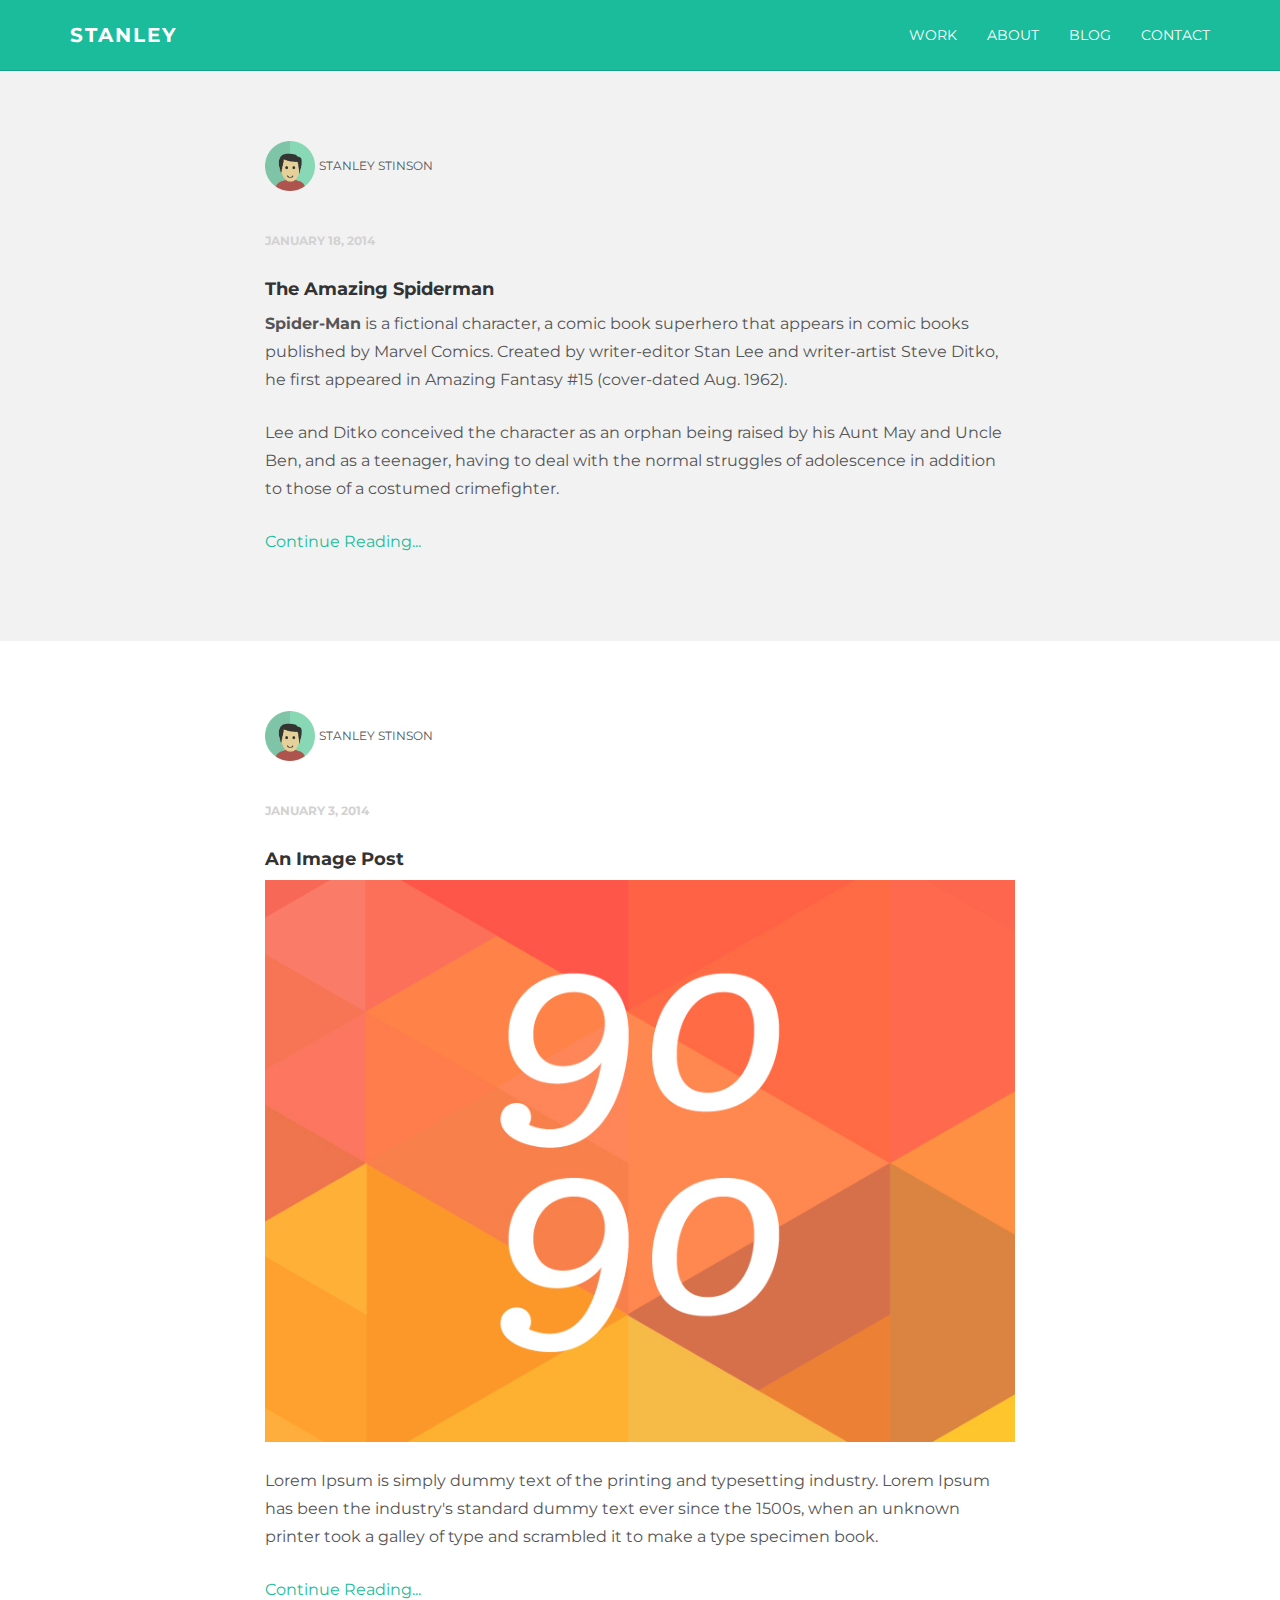
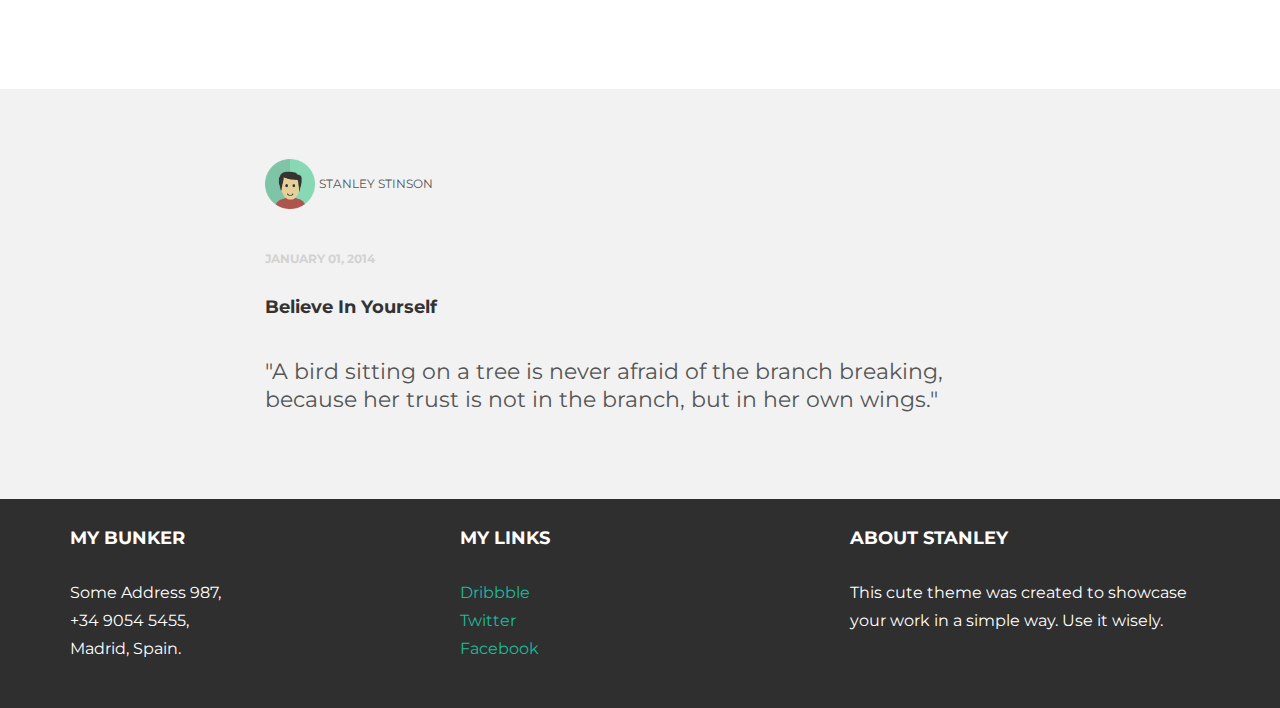
<file: blog.html>
<!DOCTYPE html>
<html lang="en">
  <head>
    <meta charset="utf-8">
    <meta http-equiv="X-UA-Compatible" content="IE=edge">
    <meta name="viewport" content="width=device-width, initial-scale=1.0">
    <meta name="description" content="">
    <meta name="author" content="">
    <link rel="shortcut icon" href="../../docs-assets/ico/favicon.png">

    <title>STANLEY - Free Bootstrap Theme </title>

    <!-- Bootstrap core CSS -->
    <link href="assets/css/bootstrap.css" rel="stylesheet">


    <!-- Custom styles for this template -->
    <link href="assets/css/main.css" rel="stylesheet">

    <script src="https://code.jquery.com/jquery-1.10.2.min.js"></script>

    <!-- HTML5 shim and Respond.js IE8 support of HTML5 elements and media queries -->
    <!--[if lt IE 9]>
      <script src="https://oss.maxcdn.com/libs/html5shiv/3.7.0/html5shiv.js"></script>
      <script src="https://oss.maxcdn.com/libs/respond.js/1.3.0/respond.min.js"></script>
    <![endif]-->
  </head>

  <body>

    <!-- Static navbar -->
    <div class="navbar navbar-inverse navbar-static-top">
      <div class="container">
        <div class="navbar-header">
          <button type="button" class="navbar-toggle" data-toggle="collapse" data-target=".navbar-collapse">
            <span class="icon-bar"></span>
            <span class="icon-bar"></span>
            <span class="icon-bar"></span>
          </button>
          <a class="navbar-brand" href="index.html">STANLEY</a>
        </div>
        <div class="navbar-collapse collapse">
          <ul class="nav navbar-nav navbar-right">
            <li><a href="work.html">Work</a></li>
            <li><a href="about.html">About</a></li>
            <li><a href="blog.html">Blog</a></li>
            <li><a href="contact.html">Contact</a></li>
          </ul>
        </div><!--/.nav-collapse -->
      </div>
    </div>

	<!-- +++++ Posts Lists +++++ -->
	<!-- +++++ First Post +++++ -->
	<div id="grey">
	    <div class="container">
			<div class="row">
				<div class="col-lg-8 col-lg-offset-2">
					<p><img src="assets/img/user.png" width="50px" height="50px"> <ba>Stanley Stinson</ba></p>
					<p><bd>January 18, 2014</bd></p>
					<h4>The Amazing Spiderman</h4>
					<p><b>Spider-Man</b> is a fictional character, a comic book superhero that appears in comic books published by Marvel Comics. Created by writer-editor Stan Lee and writer-artist Steve Ditko, he first appeared in Amazing Fantasy #15 (cover-dated Aug. 1962). </p>
					<p>Lee and Ditko conceived the character as an orphan being raised by his Aunt May and Uncle Ben, and as a teenager, having to deal with the normal struggles of adolescence in addition to those of a costumed crimefighter.</p>
					<p><a href="blog01.html">Continue Reading...</a></p>
				</div>

			</div><!-- /row -->
	    </div> <!-- /container -->
	</div><!-- /grey -->
	
	<!-- +++++ Second Post +++++ -->
	<div id="white">
	    <div class="container">
			<div class="row">
				<div class="col-lg-8 col-lg-offset-2">
					<p><img src="assets/img/user.png" width="50px" height="50px"> <ba>Stanley Stinson</ba></p>
					<p><bd>January 3, 2014</bd></p>
					<h4>An Image Post</h4>
					<p><img class="img-responsive" src="assets/img/blog01.jpg" alt=""></p>
					<p>Lorem Ipsum is simply dummy text of the printing and typesetting industry. Lorem Ipsum has been the industry's standard dummy text ever since the 1500s, when an unknown printer took a galley of type and scrambled it to make a type specimen book.</p>
					<p><a href="blog01.html">Continue Reading...</a></p>
				</div>

			</div><!-- /row -->
	    </div> <!-- /container -->
	</div><!-- /white -->
	
	<!-- +++++ Third Post +++++ -->
	<div id="grey">
	    <div class="container">
			<div class="row">
				<div class="col-lg-8 col-lg-offset-2">
					<p><img src="assets/img/user.png" width="50px" height="50px"> <ba>Stanley Stinson</ba></p>
					<p><bd>January 01, 2014</bd></p>
					<h4>Believe In Yourself</h4>
					<p class="bq">"A bird sitting on a tree is never afraid of the branch breaking, because her trust is not in the branch, but in her own wings."</p>
				</div>

			</div><!-- /row -->
	    </div> <!-- /container -->
	</div><!-- /grey -->
	
	
	
	<!-- +++++ Footer Section +++++ -->
	
	<div id="footer">
		<div class="container">
			<div class="row">
				<div class="col-lg-4">
					<h4>My Bunker</h4>
					<p>
						Some Address 987,<br/>
						+34 9054 5455, <br/>
						Madrid, Spain.
					</p>
				</div><!-- /col-lg-4 -->
				
				<div class="col-lg-4">
					<h4>My Links</h4>
					<p>
						<a href="#">Dribbble</a><br/>
						<a href="#">Twitter</a><br/>
						<a href="#">Facebook</a>
					</p>
				</div><!-- /col-lg-4 -->
				
				<div class="col-lg-4">
					<h4>About Stanley</h4>
					<p>This cute theme was created to showcase your work in a simple way. Use it wisely.</p>
				</div><!-- /col-lg-4 -->
			
			</div>
		
		</div>
	</div>
	

    <!-- Bootstrap core JavaScript
    ================================================== -->
    <!-- Placed at the end of the document so the pages load faster -->
    <script src="assets/js/bootstrap.min.js"></script>
  </body>
</html>
</file>
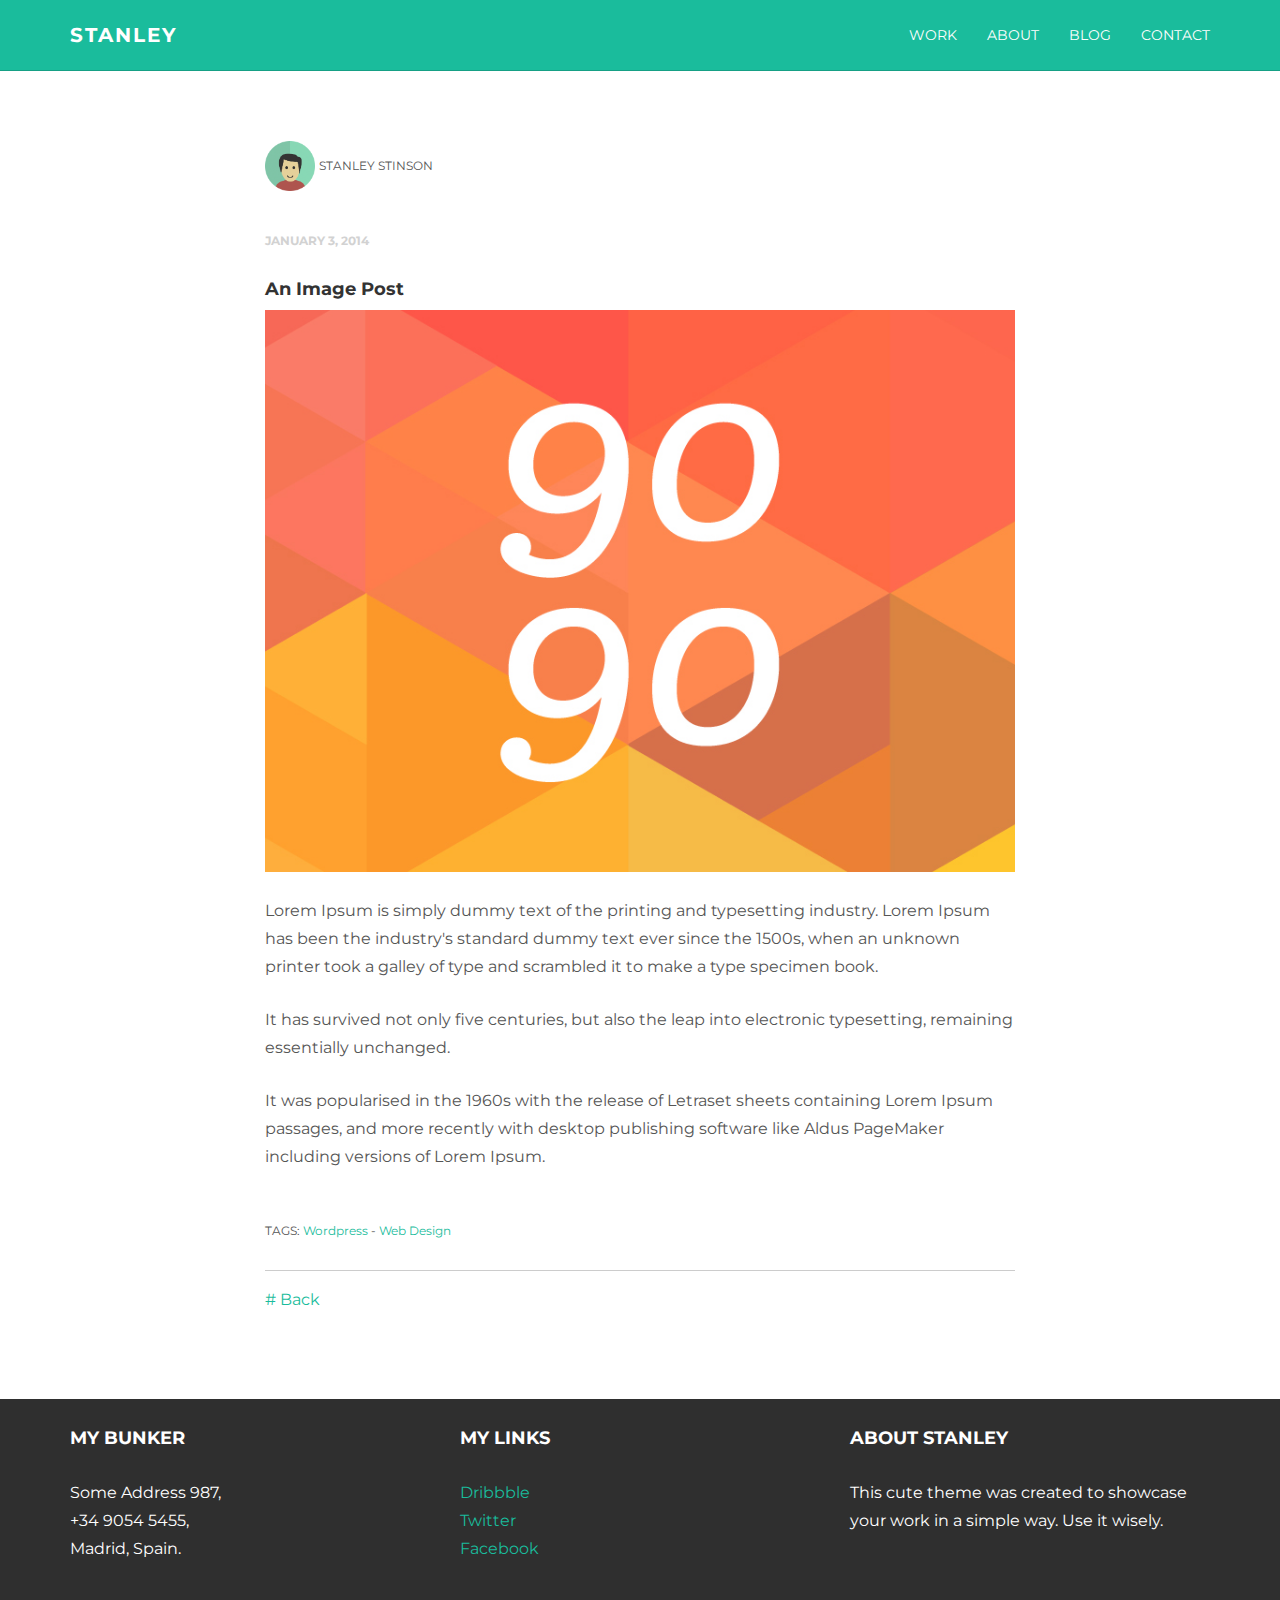
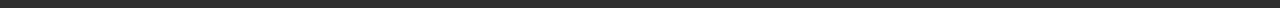
<file: blog01.html>
<!DOCTYPE html>
<html lang="en">
  <head>
    <meta charset="utf-8">
    <meta http-equiv="X-UA-Compatible" content="IE=edge">
    <meta name="viewport" content="width=device-width, initial-scale=1.0">
    <meta name="description" content="">
    <meta name="author" content="">
    <link rel="shortcut icon" href="../../docs-assets/ico/favicon.png">

    <title>STANLEY - Free Bootstrap Theme </title>

    <!-- Bootstrap core CSS -->
    <link href="assets/css/bootstrap.css" rel="stylesheet">


    <!-- Custom styles for this template -->
    <link href="assets/css/main.css" rel="stylesheet">

    <script src="https://code.jquery.com/jquery-1.10.2.min.js"></script>

    <!-- HTML5 shim and Respond.js IE8 support of HTML5 elements and media queries -->
    <!--[if lt IE 9]>
      <script src="https://oss.maxcdn.com/libs/html5shiv/3.7.0/html5shiv.js"></script>
      <script src="https://oss.maxcdn.com/libs/respond.js/1.3.0/respond.min.js"></script>
    <![endif]-->
  </head>

  <body>

    <!-- Static navbar -->
    <div class="navbar navbar-inverse navbar-static-top">
      <div class="container">
        <div class="navbar-header">
          <button type="button" class="navbar-toggle" data-toggle="collapse" data-target=".navbar-collapse">
            <span class="icon-bar"></span>
            <span class="icon-bar"></span>
            <span class="icon-bar"></span>
          </button>
          <a class="navbar-brand" href="index.html">STANLEY</a>
        </div>
        <div class="navbar-collapse collapse">
          <ul class="nav navbar-nav navbar-right">
            <li><a href="work.html">Work</a></li>
            <li><a href="about.html">About</a></li>
            <li><a href="blog.html">Blog</a></li>
            <li><a href="contact.html">Contact</a></li>
          </ul>
        </div><!--/.nav-collapse -->
      </div>
    </div>

	
	<!-- +++++ Post +++++ -->
	<div id="white">
	    <div class="container">
			<div class="row">
				<div class="col-lg-8 col-lg-offset-2">
					<p><img src="assets/img/user.png" width="50px" height="50px"> <ba>Stanley Stinson</ba></p>
					<p><bd>January 3, 2014</bd></p>
					<h4>An Image Post</h4>
					<p><img class="img-responsive" src="assets/img/blog01.jpg" alt=""></p>
					<p>Lorem Ipsum is simply dummy text of the printing and typesetting industry. Lorem Ipsum has been the industry's standard dummy text ever since the 1500s, when an unknown printer took a galley of type and scrambled it to make a type specimen book.</p>
					<p>It has survived not only five centuries, but also the leap into electronic typesetting, remaining essentially unchanged.</p>
					<p>It was popularised in the 1960s with the release of Letraset sheets containing Lorem Ipsum passages, and more recently with desktop publishing software like Aldus PageMaker including versions of Lorem Ipsum.</p>
					<br>
					<p><bt>TAGS: <a href="#">Wordpress</a> - <a href="#">Web Design</a></bt></p>
					<hr>
					<p><a href="blog.html"># Back</a></p>
				</div>

			</div><!-- /row -->
	    </div> <!-- /container -->
	</div><!-- /white -->
	
	
	
	
	<!-- +++++ Footer Section +++++ -->
	
	<div id="footer">
		<div class="container">
			<div class="row">
				<div class="col-lg-4">
					<h4>My Bunker</h4>
					<p>
						Some Address 987,<br/>
						+34 9054 5455, <br/>
						Madrid, Spain.
					</p>
				</div><!-- /col-lg-4 -->
				
				<div class="col-lg-4">
					<h4>My Links</h4>
					<p>
						<a href="#">Dribbble</a><br/>
						<a href="#">Twitter</a><br/>
						<a href="#">Facebook</a>
					</p>
				</div><!-- /col-lg-4 -->
				
				<div class="col-lg-4">
					<h4>About Stanley</h4>
					<p>This cute theme was created to showcase your work in a simple way. Use it wisely.</p>
				</div><!-- /col-lg-4 -->
			
			</div>
		
		</div>
	</div>
	

    <!-- Bootstrap core JavaScript
    ================================================== -->
    <!-- Placed at the end of the document so the pages load faster -->
    <script src="assets/js/bootstrap.min.js"></script>
  </body>
</html>
</file>
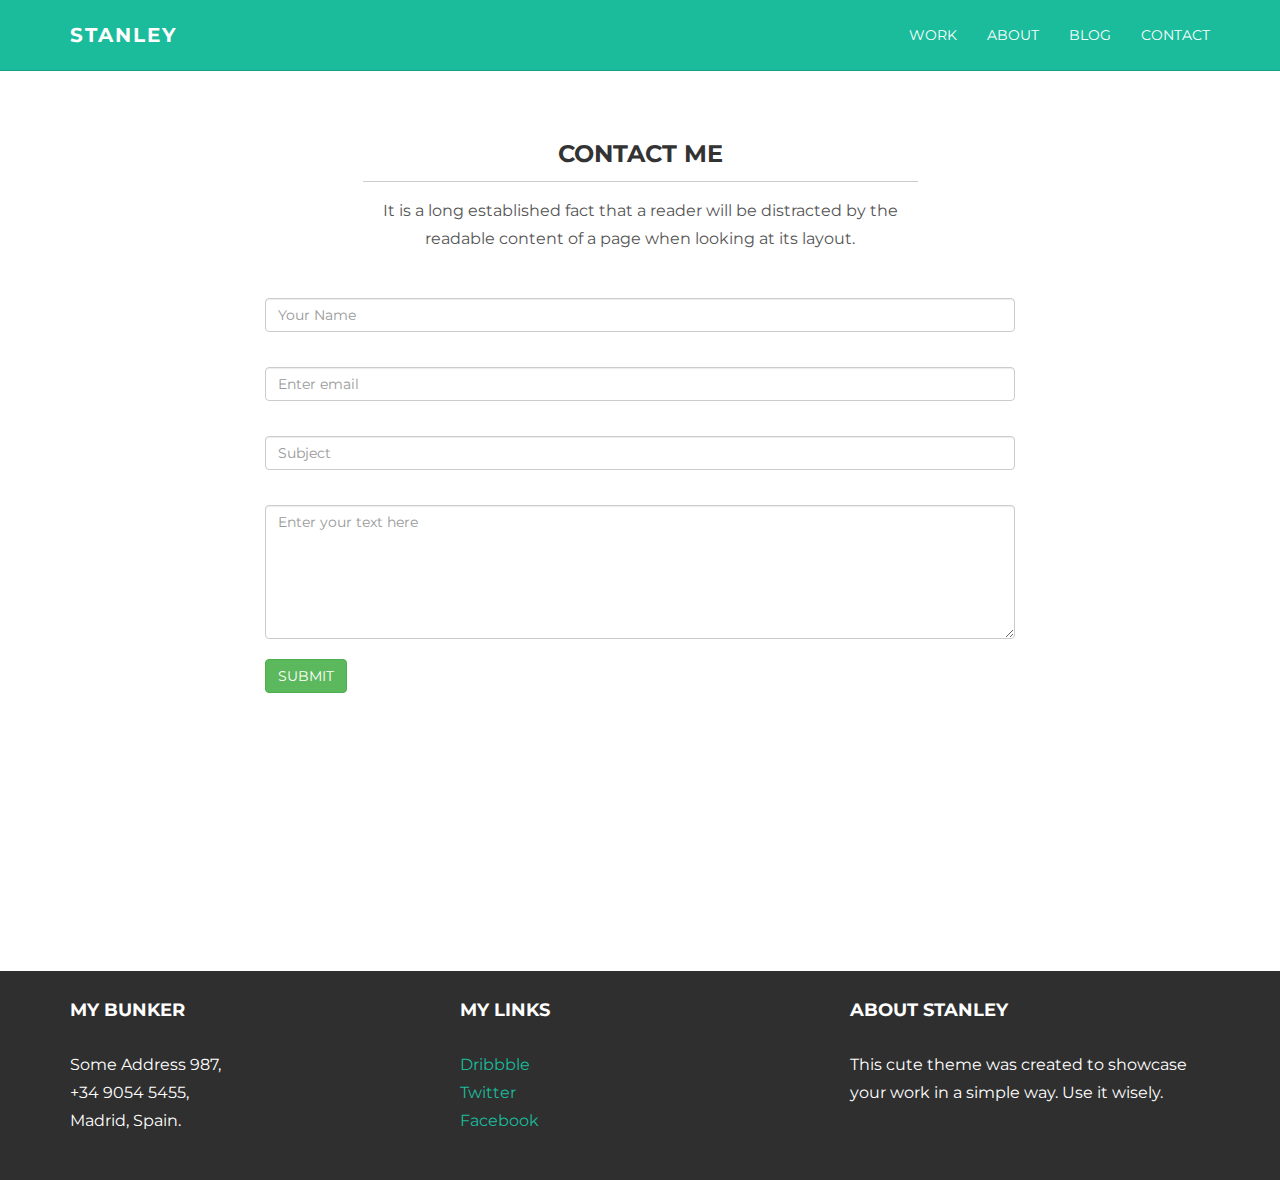
<file: contact.html>
<!DOCTYPE html>
<html lang="en">
  <head>
    <meta charset="utf-8">
    <meta http-equiv="X-UA-Compatible" content="IE=edge">
    <meta name="viewport" content="width=device-width, initial-scale=1.0">
    <meta name="description" content="">
    <meta name="author" content="">
    <link rel="shortcut icon" href="../../docs-assets/ico/favicon.png">

    <title>STANLEY - Free Bootstrap Theme </title>

    <!-- Bootstrap core CSS -->
    <link href="assets/css/bootstrap.css" rel="stylesheet">


    <!-- Custom styles for this template -->
    <link href="assets/css/main.css" rel="stylesheet">

    <script src="https://code.jquery.com/jquery-1.10.2.min.js"></script>
    <script src="assets/js/hover.zoom.js"></script>
    <script src="assets/js/hover.zoom.conf.js"></script>

    <!-- HTML5 shim and Respond.js IE8 support of HTML5 elements and media queries -->
    <!--[if lt IE 9]>
      <script src="https://oss.maxcdn.com/libs/html5shiv/3.7.0/html5shiv.js"></script>
      <script src="https://oss.maxcdn.com/libs/respond.js/1.3.0/respond.min.js"></script>
    <![endif]-->
  </head>

  <body>

    <!-- Static navbar -->
    <div class="navbar navbar-inverse navbar-static-top">
      <div class="container">
        <div class="navbar-header">
          <button type="button" class="navbar-toggle" data-toggle="collapse" data-target=".navbar-collapse">
            <span class="icon-bar"></span>
            <span class="icon-bar"></span>
            <span class="icon-bar"></span>
          </button>
          <a class="navbar-brand" href="index.html">STANLEY</a>
        </div>
        <div class="navbar-collapse collapse">
          <ul class="nav navbar-nav navbar-right">
            <li><a href="work.html">Work</a></li>
            <li><a href="about.html">About</a></li>
            <li><a href="blog.html">Blog</a></li>
            <li><a href="contact.html">Contact</a></li>
          </ul>
        </div><!--/.nav-collapse -->
      </div>
    </div>
	
	
	<!-- +++++ Contact Section +++++ -->
	
	<div class="container pt">
		<div class="row mt">
			<div class="col-lg-6 col-lg-offset-3 centered">
				<h3>CONTACT ME</h3>
				<hr>
				<p>It is a long established fact that a reader will be distracted by the readable content of a page when looking at its layout.</p>
			</div>
		</div>
		<div class="row mt">	
			<div class="col-lg-8 col-lg-offset-2">
				<form role="form">
				  <div class="form-group">
				    <input type="name" class="form-control" id="NameInputEmail1" placeholder="Your Name">
				    <br>
				  </div>
				  <div class="form-group">
				    <input type="email" class="form-control" id="exampleInputEmail1" placeholder="Enter email">
				    <br>
				  </div>
				  <div class="form-group">
				    <input type="email" class="form-control" id="subjectEmail1" placeholder="Subject">
				    <br>
				  </div>
				  <textarea class="form-control" rows="6" placeholder="Enter your text here"></textarea>
				    <br>
				  <button type="submit" class="btn btn-success">SUBMIT</button>
				</form>    			
			</div>
		</div><!-- /row -->
	</div><!-- /container -->
	
	
	<!-- +++++ Footer Section +++++ -->
	
	<div id="footer">
		<div class="container">
			<div class="row">
				<div class="col-lg-4">
					<h4>My Bunker</h4>
					<p>
						Some Address 987,<br/>
						+34 9054 5455, <br/>
						Madrid, Spain.
					</p>
				</div><!-- /col-lg-4 -->
				
				<div class="col-lg-4">
					<h4>My Links</h4>
					<p>
						<a href="#">Dribbble</a><br/>
						<a href="#">Twitter</a><br/>
						<a href="#">Facebook</a>
					</p>
				</div><!-- /col-lg-4 -->
				
				<div class="col-lg-4">
					<h4>About Stanley</h4>
					<p>This cute theme was created to showcase your work in a simple way. Use it wisely.</p>
				</div><!-- /col-lg-4 -->
			
			</div>
		
		</div>
	</div>
	

    <!-- Bootstrap core JavaScript
    ================================================== -->
    <!-- Placed at the end of the document so the pages load faster -->
    <script src="assets/js/bootstrap.min.js"></script>
  </body>
</html>
</file>
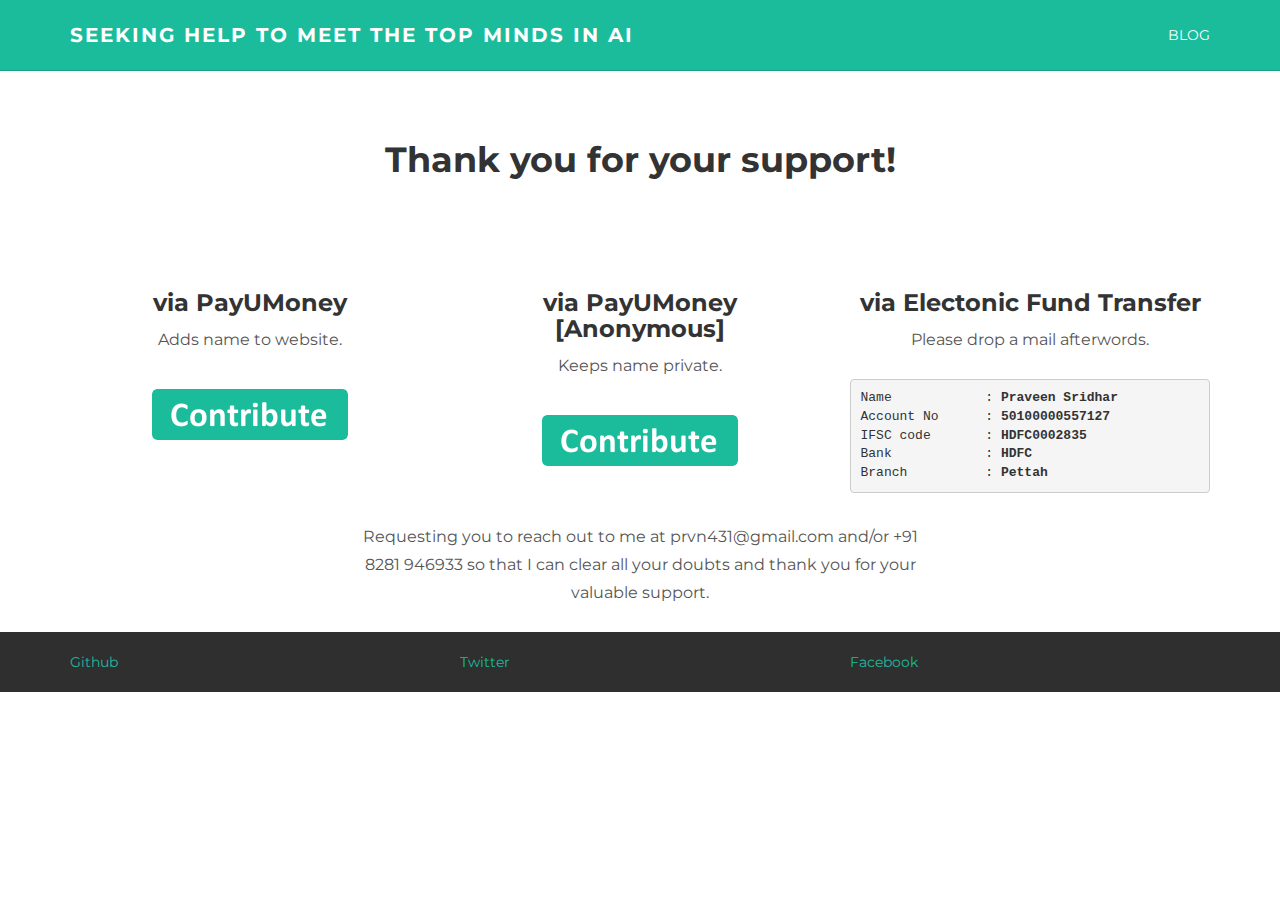
<file: contribute.html>
<!DOCTYPE html>
<html lang="en">
  <head>
    <meta charset="utf-8">
    <meta http-equiv="X-UA-Compatible" content="IE=edge">
    <meta name="viewport" content="width=device-width, initial-scale=1.0">
    <meta name="description" content="">
    <meta name="author" content="">
    <link rel="shortcut icon" href="assets/ico/favicon/ps.png">

    <title>Thank you for your support!</title>

    <!-- Bootstrap core CSS -->
    <link href="assets/css/bootstrap.css" rel="stylesheet">


    <!-- Custom styles for this template -->
    <link href="assets/css/main.css" rel="stylesheet">

    <script src="https://code.jquery.com/jquery-1.10.2.min.js"></script>

    <!-- HTML5 shim and Respond.js IE8 support of HTML5 elements and media queries -->
    <!--[if lt IE 9]>
      <script src="https://oss.maxcdn.com/libs/html5shiv/3.7.0/html5shiv.js"></script>
      <script src="https://oss.maxcdn.com/libs/respond.js/1.3.0/respond.min.js"></script>
    <![endif]-->
  </head>
  <body>
    <!-- Static Navbar -->
    <div class="navbar navbar-inverse navbar-static-top">
      <div class="container">
        <div class="navbar-header">
          <button type="button" class="navbar-toggle" data-toggle="collapse" data-target=".navbar-collapse">
            <span class="icon-bar"></span>
            <span class="icon-bar"></span>
            <span class="icon-bar"></span>
          </button>
          <a class="navbar-brand" href="/">Seeking help to meet the top minds in AI</a>
        </div>
        <div class="navbar-collapse collapse">
          <ul class="nav navbar-nav navbar-right">
            <!-- <li><a href="work.html">Work</a></li>
            <li><a href="about.html">About</a></li> -->
            <li><a href="http://www.recurrentconvolutions.com">Blog</a></li>
            <!-- <li><a href="https://www.payumoney.com/paybypayumoney/#/201331">Contribute</a></li> -->
          </ul>
        </div><!--/.nav-collapse -->
      </div>
    </div>

	<!-- +++++ Welcome Section +++++ -->
	<div>
    <div class="container">
			<div class="row">
				<div class="col-lg-12 centered">
          <br/>
          <br/>
          <h1>Thank you for your support!</h1>
          <br/><br/>
          <br/>
				</div><!-- /col-lg-8 -->
			</div><!-- /row -->
      <div class="row">
        <div class="col-lg-4">
          <center>
            <h3>via PayUMoney</h3>
            <p>Adds name to website.</p>
            <div class="pm-button">
              <a href="https://www.payumoney.com/paybypayumoney/#/201331">
                <img src="assets/img/contribute_button.png"/>
              </a>
            </div>
          </center>
        </div>
        <div class="col-lg-4">
          <center>
            <h3>via PayUMoney [Anonymous]</h3>
            <p>Keeps name private.</p>
            <div class="pm-button">
              <a href="https://www.payumoney.com/paybypayumoney/#/203953">
                <img src="assets/img/contribute_button.png"/>
              </a>
            </div>
          </center>
        </div>
        <div class="col-lg-4">
          <center>
            <h3>via Electonic Fund Transfer</h3>
            <p>Please drop a mail afterwords.</p>
            <div style="text-align:left;">
              <pre>
Name            : <b>Praveen Sridhar</b>
Account No      : <b>50100000557127</b>
IFSC code       : <b>HDFC0002835</b>
Bank            : <b>HDFC</b>
Branch          : <b>Pettah</b></pre>
            </div>
          </center>
        </div>
      </div>
      <br/>
      <div class="row">
        <div class="col-lg-3"></div>
        <div class="col-lg-6 centered">
          <p>Requesting you to reach out to me at prvn431@gmail.com and/or +91 8281 946933 so that I can clear all your doubts and thank you for your valuable support.</p>
        </div><!-- /col-lg-8 -->
      </div><!-- /row -->
    </div> <!-- /container -->
	</div><!-- /ww -->



	<!-- +++++ Footer Section +++++ -->


  	<div id="footer">
  		<div class="container">
  			<div class="row">
  				<div class="col-lg-4">
            <a href="https://github.com/psbots">Github</a><br/>
  				</div><!-- /col-lg-4 -->
  				<div class="col-lg-4">
  						<a href="https://twitter.com/psbots">Twitter</a><br/>
  				</div><!-- /col-lg-4 -->
  				<div class="col-lg-4">
  					<a href="https://www.facebook.com/people/Praveen-Sridhar/1078767553">Facebook</a>
  				</div><!-- /col-lg-4 -->
  			</div>
  		</div>
  	</div>


    <!-- Bootstrap core JavaScript
    ================================================== -->
    <!-- Placed at the end of the document so the pages load faster -->
    <script src="assets/js/bootstrap.min.js"></script>
  </body>
</html>
</file>
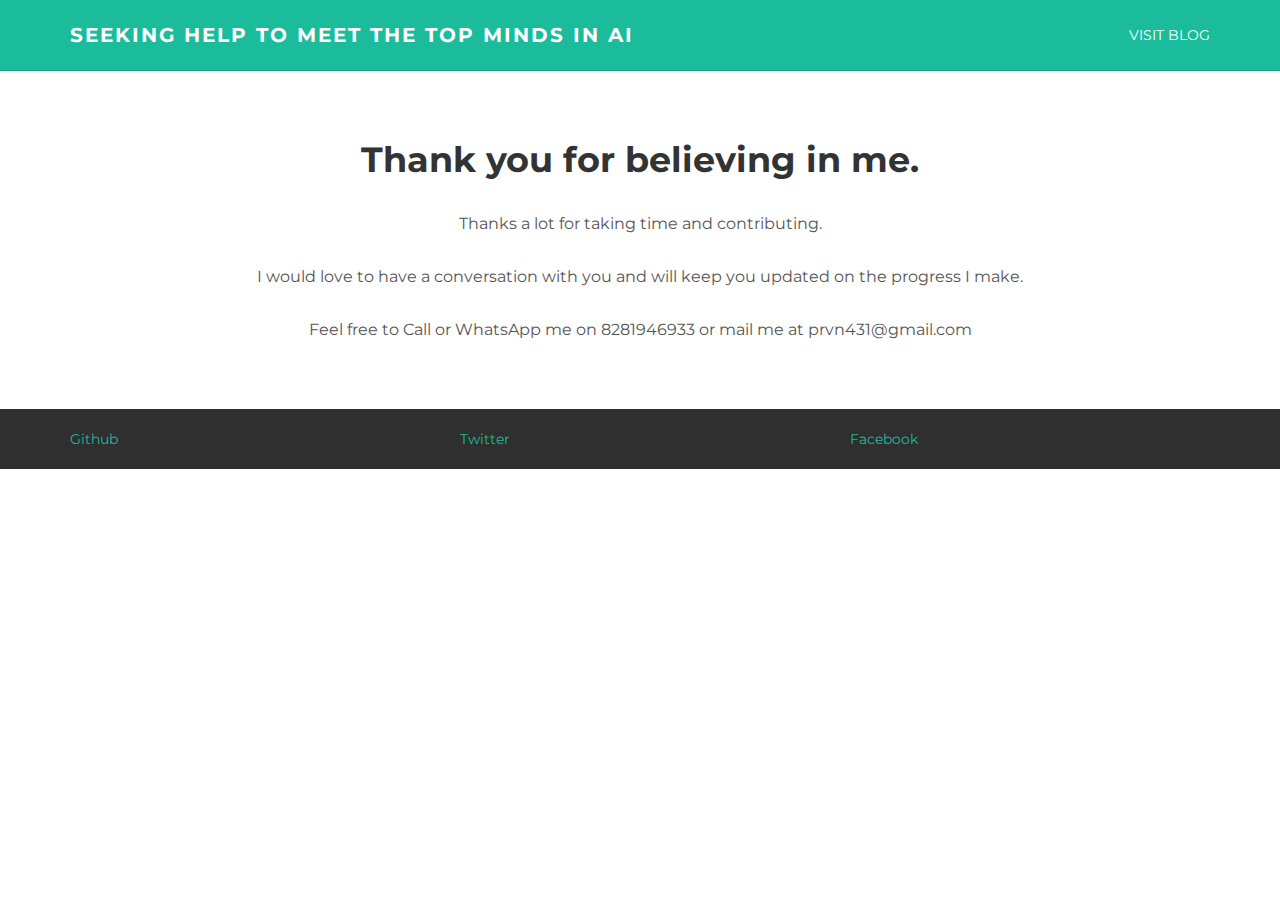
<file: thankyou.html>
<!DOCTYPE html>
<html lang="en">
  <head>
    <meta charset="utf-8">
    <meta http-equiv="X-UA-Compatible" content="IE=edge">
    <meta name="viewport" content="width=device-width, initial-scale=1.0">
    <meta name="description" content="">
    <meta name="author" content="">
    <link rel="shortcut icon" href="assets/ico/favicon/ps.png">

    <title>Thank you for believing in me.</title>

    <!-- Bootstrap core CSS -->
    <link href="assets/css/bootstrap.css" rel="stylesheet">


    <!-- Custom styles for this template -->
    <link href="assets/css/main.css" rel="stylesheet">

    <script src="https://code.jquery.com/jquery-1.10.2.min.js"></script>

    <!-- HTML5 shim and Respond.js IE8 support of HTML5 elements and media queries -->
    <!--[if lt IE 9]>
      <script src="https://oss.maxcdn.com/libs/html5shiv/3.7.0/html5shiv.js"></script>
      <script src="https://oss.maxcdn.com/libs/respond.js/1.3.0/respond.min.js"></script>
    <![endif]-->
  </head>

  <body>

    <!-- Static Navbar -->
    <div class="navbar navbar-inverse navbar-static-top">
      <div class="container">
        <div class="navbar-header">
          <button type="button" class="navbar-toggle" data-toggle="collapse" data-target=".navbar-collapse">
            <span class="icon-bar"></span>
            <span class="icon-bar"></span>
            <span class="icon-bar"></span>
          </button>
          <a class="navbar-brand" href="/">Seeking help to meet the top minds in AI</a>
        </div>
        <div class="navbar-collapse collapse">
          <ul class="nav navbar-nav navbar-right">
            <!-- <li><a href="work.html">Work</a></li>
            <li><a href="about.html">About</a></li> -->
            <li><a href="http://www.recurrentconvolutions.com">Visit Blog</a></li>
            <!-- <li><a href="https://www.payumoney.com/paybypayumoney/#/201331">Contribute</a></li> -->
          </ul>
        </div><!--/.nav-collapse -->
      </div>
    </div>

	<!-- +++++ Welcome Section +++++ -->
	<div>
	    <div class="container">
			<div class="row">
				<div class="col-lg-12 centered">
          <br/>
          <br/>
					<h1>Thank you for believing in me.</h1>
					<p>Thanks a lot for taking time and contributing.</p>
					<p>I would love to have a conversation with you and will keep you updated on the progress I make.</p>
          <p>Feel free to Call or WhatsApp me on 8281946933 or mail me at prvn431@gmail.com</p>
          <br/>
          <br/>
				</div><!-- /col-lg-8 -->
			</div><!-- /row -->
	    </div> <!-- /container -->
	</div><!-- /ww -->



	<!-- +++++ Footer Section +++++ -->


  	<div id="footer">
  		<div class="container">
  			<div class="row">
  				<div class="col-lg-4">
            <a href="https://github.com/psbots">Github</a><br/>
  				</div><!-- /col-lg-4 -->

  				<div class="col-lg-4">
  						<a href="https://twitter.com/psbots">Twitter</a><br/>
  				</div><!-- /col-lg-4 -->

  				<div class="col-lg-4">
  					<a href="https://www.facebook.com/people/Praveen-Sridhar/1078767553">Facebook</a>
  				</div><!-- /col-lg-4 -->

  			</div>

  		</div>
  	</div>


    <!-- Bootstrap core JavaScript
    ================================================== -->
    <!-- Placed at the end of the document so the pages load faster -->
    <script src="assets/js/bootstrap.min.js"></script>
  </body>
</html>
</file>
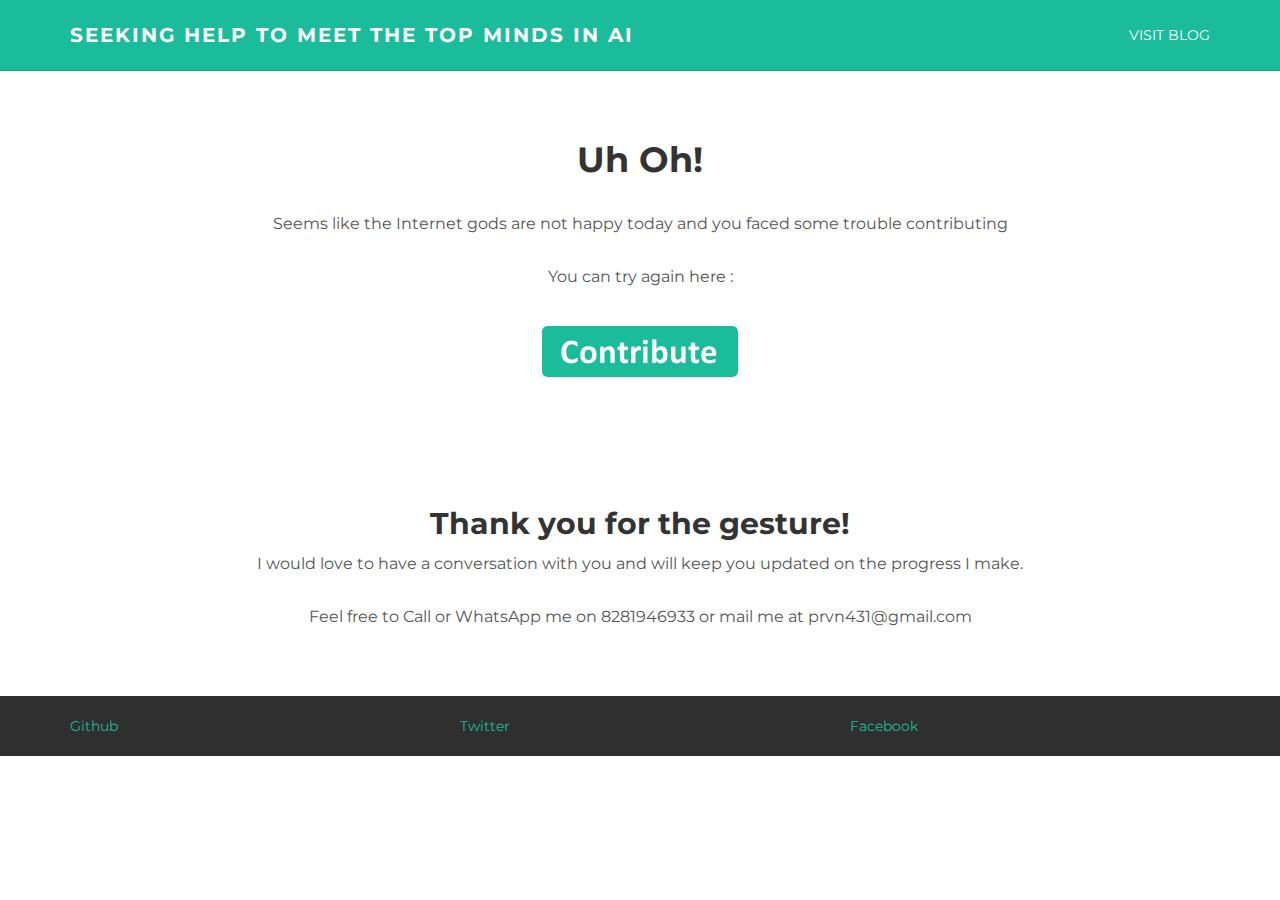
<file: uhoh.html>
<!DOCTYPE html>
<html lang="en">
  <head>
    <meta charset="utf-8">
    <meta http-equiv="X-UA-Compatible" content="IE=edge">
    <meta name="viewport" content="width=device-width, initial-scale=1.0">
    <meta name="description" content="">
    <meta name="author" content="">
    <link rel="shortcut icon" href="assets/ico/favicon/ps.png">

    <title>Thank you for believing in me.</title>

    <!-- Bootstrap core CSS -->
    <link href="assets/css/bootstrap.css" rel="stylesheet">


    <!-- Custom styles for this template -->
    <link href="assets/css/main.css" rel="stylesheet">

    <script src="https://code.jquery.com/jquery-1.10.2.min.js"></script>

    <!-- HTML5 shim and Respond.js IE8 support of HTML5 elements and media queries -->
    <!--[if lt IE 9]>
      <script src="https://oss.maxcdn.com/libs/html5shiv/3.7.0/html5shiv.js"></script>
      <script src="https://oss.maxcdn.com/libs/respond.js/1.3.0/respond.min.js"></script>
    <![endif]-->
  </head>

  <body>

    <!-- Static Navbar -->
    <div class="navbar navbar-inverse navbar-static-top">
      <div class="container">
        <div class="navbar-header">
          <button type="button" class="navbar-toggle" data-toggle="collapse" data-target=".navbar-collapse">
            <span class="icon-bar"></span>
            <span class="icon-bar"></span>
            <span class="icon-bar"></span>
          </button>
          <a class="navbar-brand" href="/">Seeking help to meet the top minds in AI</a>
        </div>
        <div class="navbar-collapse collapse">
          <ul class="nav navbar-nav navbar-right">
            <!-- <li><a href="work.html">Work</a></li>
            <li><a href="about.html">About</a></li> -->
            <li><a href="http://www.recurrentconvolutions.com">Visit Blog</a></li>
            <!-- <li><a href="https://www.payumoney.com/paybypayumoney/#/201331">Contribute</a></li> -->
          </ul>
        </div><!--/.nav-collapse -->
      </div>
    </div>

	<!-- +++++ Welcome Section +++++ -->
	<div>
	    <div class="container">
			<div class="row">
				<div class="col-lg-12 centered">
          <br/>
          <br/>
          <h1>Uh Oh!</h1>
          <p>Seems like the Internet gods are not happy today and you faced some trouble contributing</p>
          <p>You can try again here :</p>
          <div>
            <div class="pm-button hvr-float-shadow">
              <center>
                <a href="https://www.payumoney.com/paybypayumoney/#/201331">
                  <img src="assets/img/contribute_button.png" id="Cbutton" />
                </a>
              </center>
            </div>
          </div>
          <br/><br/><br/><br/><br/>
					<h2>Thank you for the gesture!</h2>
					<p>I would love to have a conversation with you and will keep you updated on the progress I make.</p>
          <p>Feel free to Call or WhatsApp me on 8281946933 or mail me at prvn431@gmail.com</p>
          <br/>
          <br/>
				</div><!-- /col-lg-8 -->
			</div><!-- /row -->
	    </div> <!-- /container -->
	</div><!-- /ww -->



	<!-- +++++ Footer Section +++++ -->


  	<div id="footer">
  		<div class="container">
  			<div class="row">
  				<div class="col-lg-4">
            <a href="https://github.com/psbots">Github</a><br/>
  				</div><!-- /col-lg-4 -->

  				<div class="col-lg-4">
  						<a href="https://twitter.com/psbots">Twitter</a><br/>
  				</div><!-- /col-lg-4 -->

  				<div class="col-lg-4">
  					<a href="https://www.facebook.com/people/Praveen-Sridhar/1078767553">Facebook</a>
  				</div><!-- /col-lg-4 -->

  			</div>

  		</div>
  	</div>


    <!-- Bootstrap core JavaScript
    ================================================== -->
    <!-- Placed at the end of the document so the pages load faster -->
    <script src="assets/js/bootstrap.min.js"></script>
  </body>
</html>
</file>
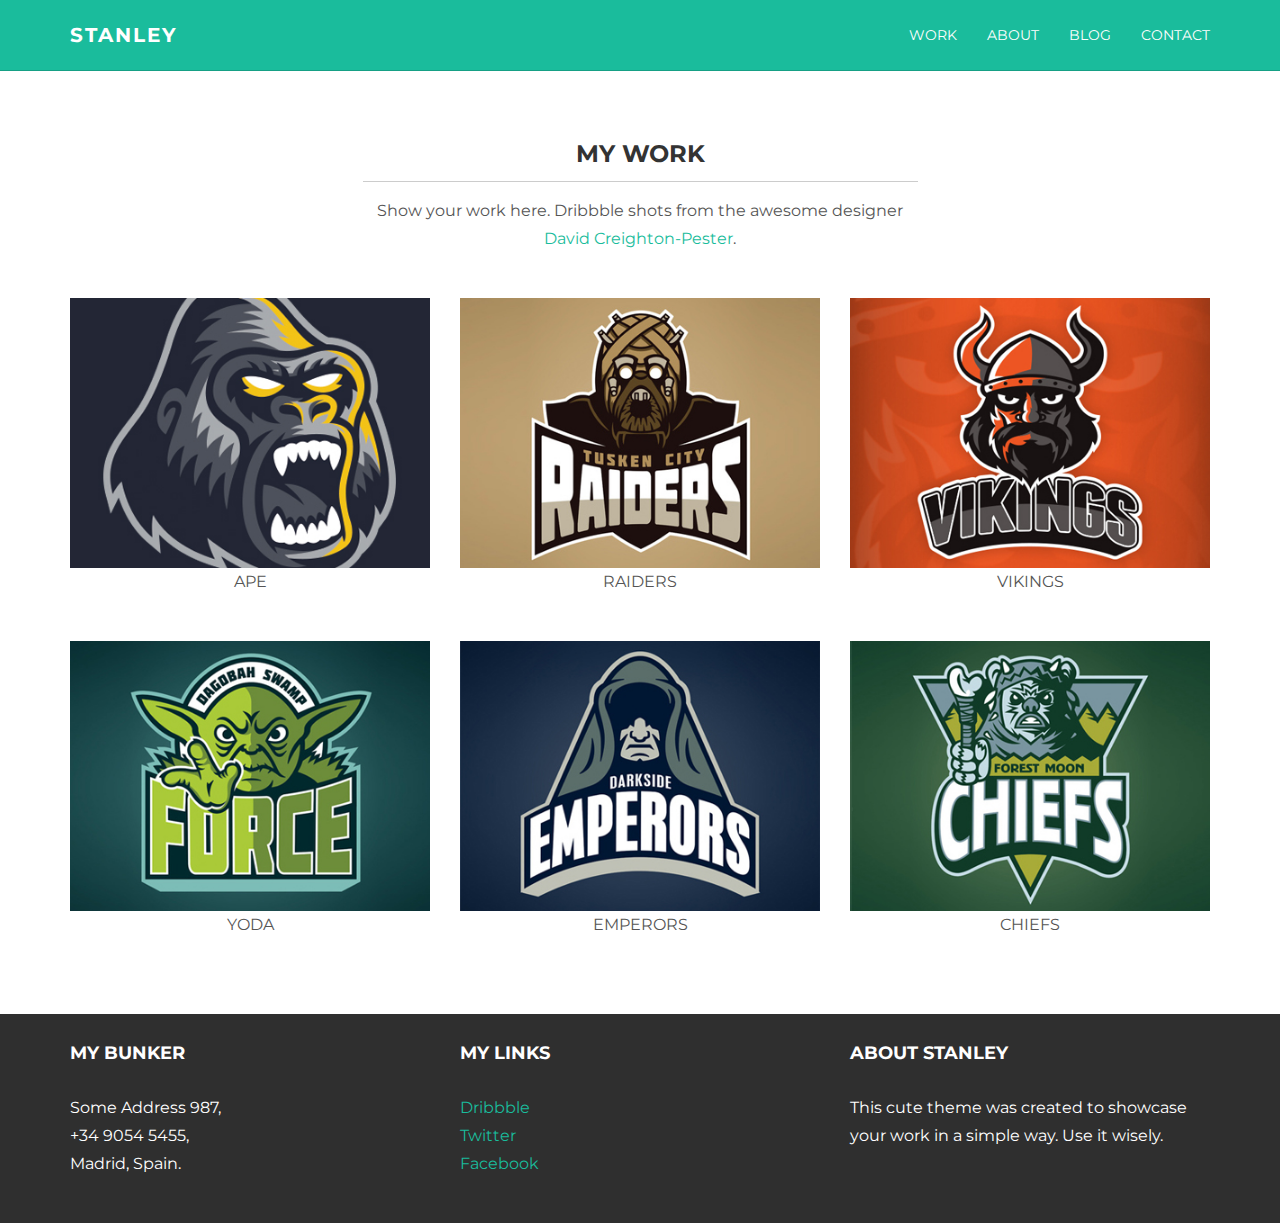
<file: work.html>
<!DOCTYPE html>
<html lang="en">
  <head>
    <meta charset="utf-8">
    <meta http-equiv="X-UA-Compatible" content="IE=edge">
    <meta name="viewport" content="width=device-width, initial-scale=1.0">
    <meta name="description" content="">
    <meta name="author" content="">
    <link rel="shortcut icon" href="../../docs-assets/ico/favicon.png">

    <title>STANLEY - Free Bootstrap Theme </title>

    <!-- Bootstrap core CSS -->
    <link href="assets/css/bootstrap.css" rel="stylesheet">


    <!-- Custom styles for this template -->
    <link href="assets/css/main.css" rel="stylesheet">

    <script src="https://code.jquery.com/jquery-1.10.2.min.js"></script>
    <script src="assets/js/hover.zoom.js"></script>
    <script src="assets/js/hover.zoom.conf.js"></script>

    <!-- HTML5 shim and Respond.js IE8 support of HTML5 elements and media queries -->
    <!--[if lt IE 9]>
      <script src="https://oss.maxcdn.com/libs/html5shiv/3.7.0/html5shiv.js"></script>
      <script src="https://oss.maxcdn.com/libs/respond.js/1.3.0/respond.min.js"></script>
    <![endif]-->
  </head>

  <body>

    <!-- Static navbar -->
    <div class="navbar navbar-inverse navbar-static-top">
      <div class="container">
        <div class="navbar-header">
          <button type="button" class="navbar-toggle" data-toggle="collapse" data-target=".navbar-collapse">
            <span class="icon-bar"></span>
            <span class="icon-bar"></span>
            <span class="icon-bar"></span>
          </button>
          <a class="navbar-brand" href="index.html">STANLEY</a>
        </div>
        <div class="navbar-collapse collapse">
          <ul class="nav navbar-nav navbar-right">
            <li><a href="work.html">Work</a></li>
            <li><a href="about.html">About</a></li>
            <li><a href="blog.html">Blog</a></li>
            <li><a href="contact.html">Contact</a></li>
          </ul>
        </div><!--/.nav-collapse -->
      </div>
    </div>
	
	
	<!-- +++++ Projects Section +++++ -->
	
	<div class="container pt">
		<div class="row mt">
			<div class="col-lg-6 col-lg-offset-3 centered">
				<h3>MY WORK</h3>
				<hr>
				<p>Show your work here. Dribbble shots from the awesome designer <a href="http://dribbble.com/wanderingbert">David Creighton-Pester</a>.</p>
			</div>
		</div>
		<div class="row mt centered">	
			<div class="col-lg-4">
				<a class="zoom green" href="work01.html"><img class="img-responsive" src="assets/img/portfolio/port01.jpg" alt="" /></a>
				<p>APE</p>
			</div>
			<div class="col-lg-4">
				<a class="zoom green" href="work01.html"><img class="img-responsive" src="assets/img/portfolio/port02.jpg" alt="" /></a>
				<p>RAIDERS</p>
			</div>
			<div class="col-lg-4">
				<a class="zoom green" href="work01.html"><img class="img-responsive" src="assets/img/portfolio/port03.jpg" alt="" /></a>
				<p>VIKINGS</p>
			</div>
		</div><!-- /row -->
		<div class="row mt centered">	
			<div class="col-lg-4">
				<a class="zoom green" href="work01.html"><img class="img-responsive" src="assets/img/portfolio/port04.jpg" alt="" /></a>
				<p>YODA</p>
			</div>
			<div class="col-lg-4">
				<a class="zoom green" href="work01.html"><img class="img-responsive" src="assets/img/portfolio/port05.jpg" alt="" /></a>
				<p>EMPERORS</p>
			</div>
			<div class="col-lg-4">
				<a class="zoom green" href="work01.html"><img class="img-responsive" src="assets/img/portfolio/port06.jpg" alt="" /></a>
				<p>CHIEFS</p>
			</div>
		</div><!-- /row -->
	</div><!-- /container -->
	
	
	<!-- +++++ Footer Section +++++ -->
	
	<div id="footer">
		<div class="container">
			<div class="row">
				<div class="col-lg-4">
					<h4>My Bunker</h4>
					<p>
						Some Address 987,<br/>
						+34 9054 5455, <br/>
						Madrid, Spain.
					</p>
				</div><!-- /col-lg-4 -->
				
				<div class="col-lg-4">
					<h4>My Links</h4>
					<p>
						<a href="#">Dribbble</a><br/>
						<a href="#">Twitter</a><br/>
						<a href="#">Facebook</a>
					</p>
				</div><!-- /col-lg-4 -->
				
				<div class="col-lg-4">
					<h4>About Stanley</h4>
					<p>This cute theme was created to showcase your work in a simple way. Use it wisely.</p>
				</div><!-- /col-lg-4 -->
			
			</div>
		
		</div>
	</div>
	

    <!-- Bootstrap core JavaScript
    ================================================== -->
    <!-- Placed at the end of the document so the pages load faster -->
    <script src="assets/js/bootstrap.min.js"></script>
  </body>
</html>
</file>
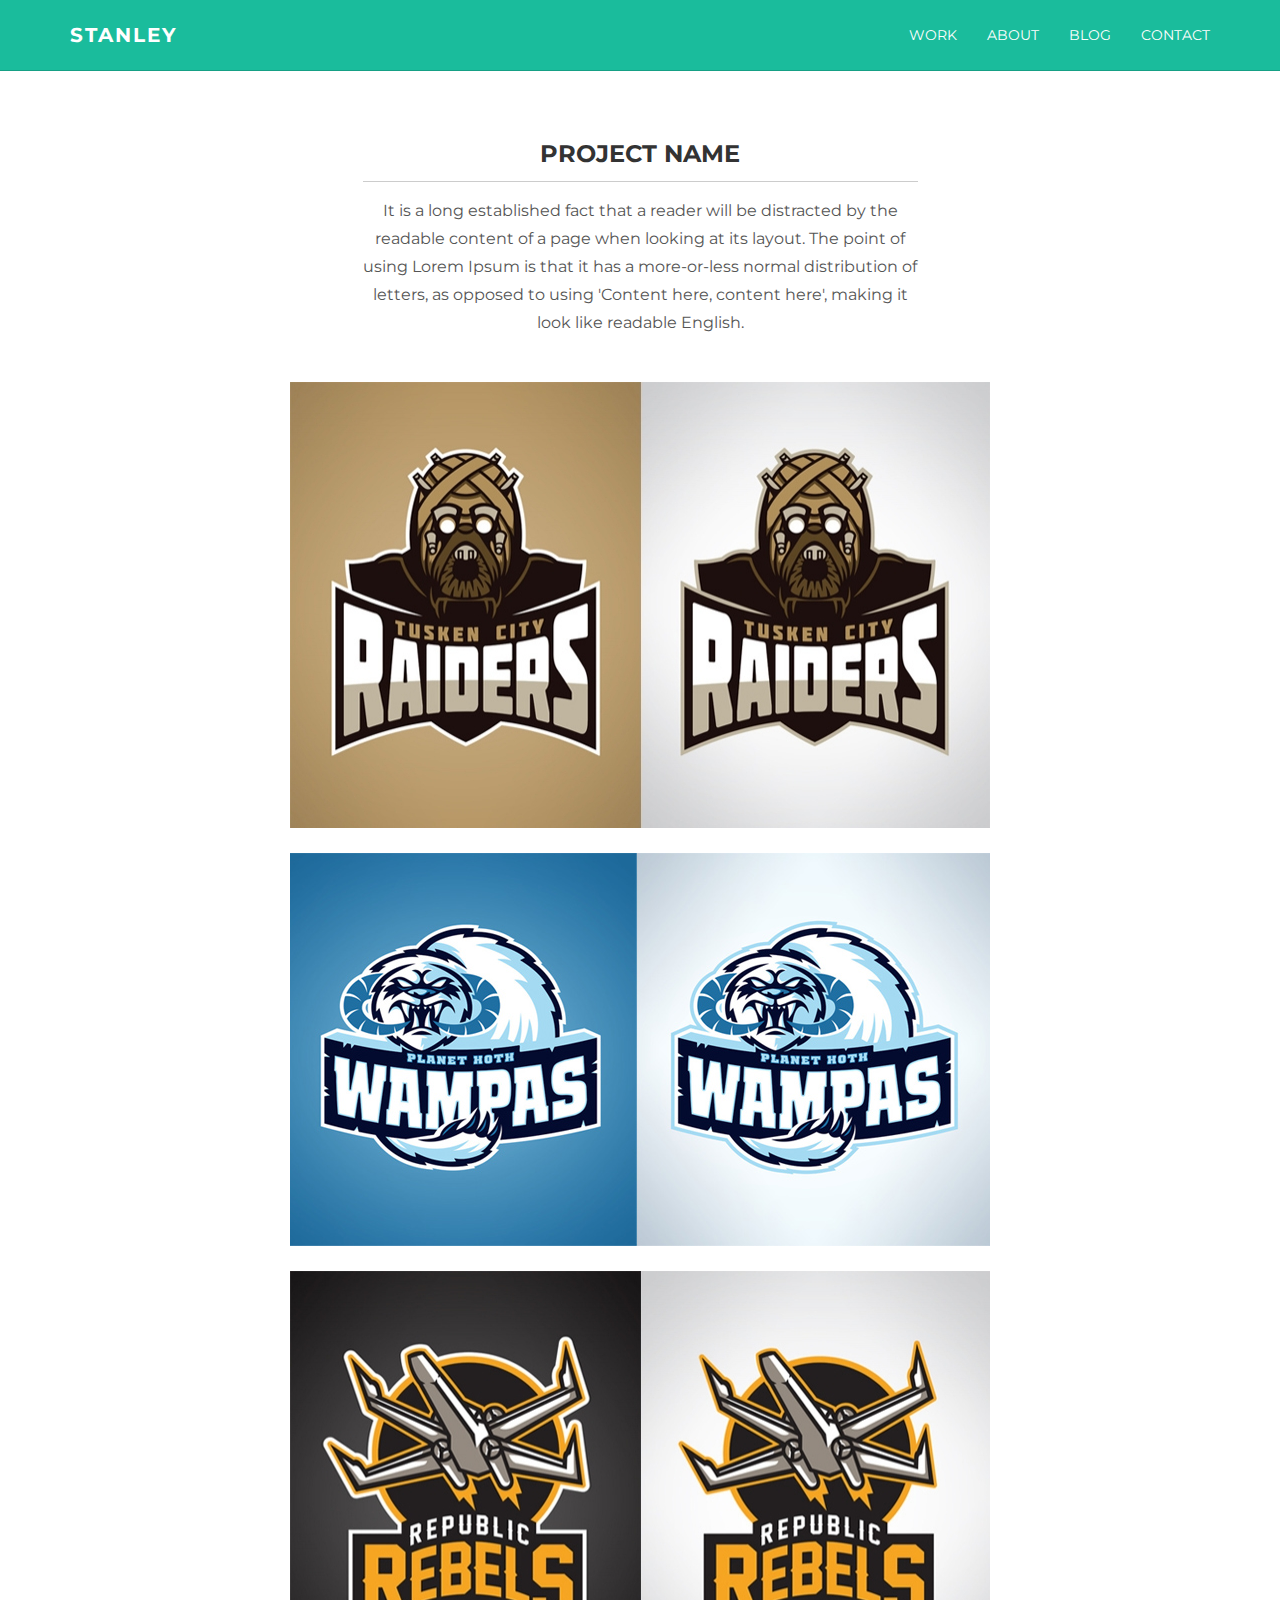
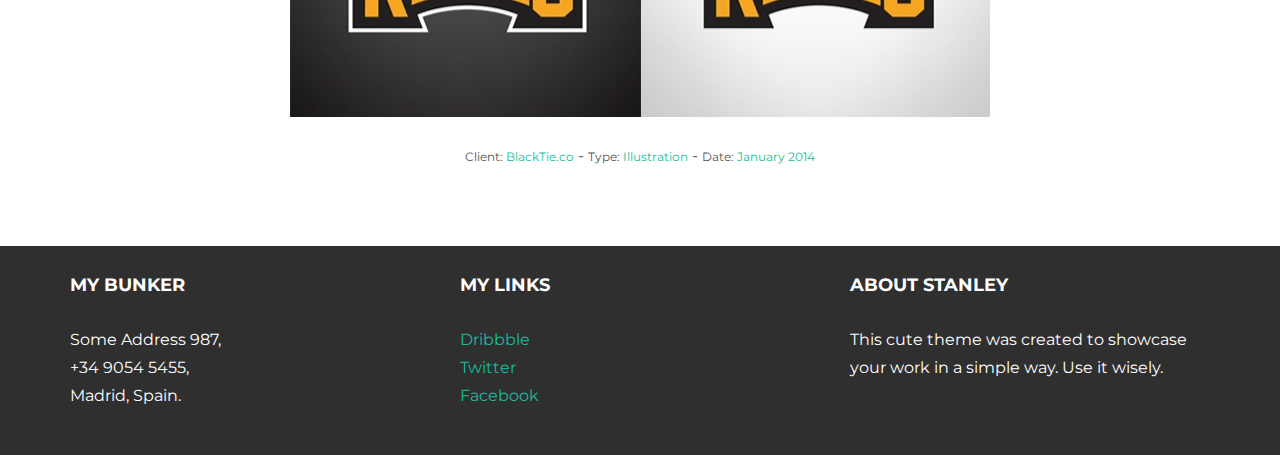
<file: work01.html>
<!DOCTYPE html>
<html lang="en">
  <head>
    <meta charset="utf-8">
    <meta http-equiv="X-UA-Compatible" content="IE=edge">
    <meta name="viewport" content="width=device-width, initial-scale=1.0">
    <meta name="description" content="">
    <meta name="author" content="">
    <link rel="shortcut icon" href="../../docs-assets/ico/favicon.png">

    <title>STANLEY - Free Bootstrap Theme </title>

    <!-- Bootstrap core CSS -->
    <link href="assets/css/bootstrap.css" rel="stylesheet">


    <!-- Custom styles for this template -->
    <link href="assets/css/main.css" rel="stylesheet">

    <script src="https://code.jquery.com/jquery-1.10.2.min.js"></script>
    <script src="assets/js/hover.zoom.js"></script>
    <script src="assets/js/hover.zoom.conf.js"></script>

    <!-- HTML5 shim and Respond.js IE8 support of HTML5 elements and media queries -->
    <!--[if lt IE 9]>
      <script src="https://oss.maxcdn.com/libs/html5shiv/3.7.0/html5shiv.js"></script>
      <script src="https://oss.maxcdn.com/libs/respond.js/1.3.0/respond.min.js"></script>
    <![endif]-->
  </head>

  <body>

    <!-- Static navbar -->
    <div class="navbar navbar-inverse navbar-static-top">
      <div class="container">
        <div class="navbar-header">
          <button type="button" class="navbar-toggle" data-toggle="collapse" data-target=".navbar-collapse">
            <span class="icon-bar"></span>
            <span class="icon-bar"></span>
            <span class="icon-bar"></span>
          </button>
          <a class="navbar-brand" href="index.html">STANLEY</a>
        </div>
        <div class="navbar-collapse collapse">
          <ul class="nav navbar-nav navbar-right">
            <li><a href="work.html">Work</a></li>
            <li><a href="about.html">About</a></li>
            <li><a href="blog.html">Blog</a></li>
            <li><a href="contact.html">Contact</a></li>
          </ul>
        </div><!--/.nav-collapse -->
      </div>
    </div>
	
	
	<!-- +++++ Projects Section +++++ -->
	
	<div class="container pt">
		<div class="row mt">
			<div class="col-lg-6 col-lg-offset-3 centered">
				<h3>PROJECT NAME</h3>
				<hr>
				<p>It is a long established fact that a reader will be distracted by the readable content of a page when looking at its layout. The point of using Lorem Ipsum is that it has a more-or-less normal distribution of letters, as opposed to using 'Content here, content here', making it look like readable English.</p>
			</div>
		</div>
		<div class="row mt centered">	
			<div class="col-lg-8 col-lg-offset-2">
				<p><img class="img-responsive" src="assets/img/portfolio/1.jpg" alt=""></p>
				<p><img class="img-responsive" src="assets/img/portfolio/2.jpg" alt=""></p>
				<p><img class="img-responsive" src="assets/img/portfolio/3.jpg" alt=""></p>
				<p><bt>Client: <a href="#">BlackTie.co</a></bt> - <bt>Type: <a href="#">Illustration</a></bt> - <bt>Date: <a href="#">January 2014</a></bt></p>
			</div>
		</div><!-- /row -->
	</div><!-- /container -->
	
	
	<!-- +++++ Footer Section +++++ -->
	
	<div id="footer">
		<div class="container">
			<div class="row">
				<div class="col-lg-4">
					<h4>My Bunker</h4>
					<p>
						Some Address 987,<br/>
						+34 9054 5455, <br/>
						Madrid, Spain.
					</p>
				</div><!-- /col-lg-4 -->
				
				<div class="col-lg-4">
					<h4>My Links</h4>
					<p>
						<a href="#">Dribbble</a><br/>
						<a href="#">Twitter</a><br/>
						<a href="#">Facebook</a>
					</p>
				</div><!-- /col-lg-4 -->
				
				<div class="col-lg-4">
					<h4>About Stanley</h4>
					<p>This cute theme was created to showcase your work in a simple way. Use it wisely.</p>
				</div><!-- /col-lg-4 -->
			
			</div>
		
		</div>
	</div>
	

    <!-- Bootstrap core JavaScript
    ================================================== -->
    <!-- Placed at the end of the document so the pages load faster -->
    <script src="assets/js/bootstrap.min.js"></script>
  </body>
</html>
</file>
<file: assets/css/main.css>
/*
 * Author: Carlos Alvarez
 * URL: http://alvarez.is
 *
 * Project Name: STANLEY - Free Bootstrap 3 Theme
 * Version: 1.0
 * URL: http://blacktie.co
 */

@import url(http://fonts.googleapis.com/css?family=Montserrat:400,700);
.ggray{
    background-color: #1abc9c;
    color: white;
}

body {
  	background-color: #ffffff;
  	font-family: 'Montserrat', sans-serif;
    font-weight: 400;
    font-size: 14px;
    color: #555;

    -webkit-font-smoothing: antialiased;
    -webkit-overflow-scrolling: touch;
}

img {
  margin-top: 10px;
	margin-bottom: 10px;
}
/* Titles */
h1, h2, h3, h4, h5, h6 {
	font-family: 'Montserrat', sans-serif;
    font-weight: 700;
    color: #333;
}

h1 {
	font-size: 35px;
	margin-top: 30px;
	margin-bottom: 30px;
}



/* Paragraph & Typographic */
p {
    line-height: 28px;
    margin-bottom: 25px;
    font-size: 16px;
}

.centered {
    text-align: center;
}

.img-responsive {
    margin: 0 auto;
}

html, body, .container {
    height: 100%;
}
.container {
    display: table;
    vertical-align: middle;
}
.vertical-center-row {
    display: table-cell;
    vertical-align: middle;
}

.just {
  text-align: justify;
}

/* Links */
a {
    color: #1abc9c;
    word-wrap: break-word;

    -webkit-transition: color 0.1s ease-in, background 0.1s ease-in;
    -moz-transition: color 0.1s ease-in, background 0.1s ease-in;
    -ms-transition: color 0.1s ease-in, background 0.1s ease-in;
    -o-transition: color 0.1s ease-in, background 0.1s ease-in;
    transition: color 0.1s ease-in, background 0.1s ease-in;
}

a:hover,
a:focus {
    color: #7b7b7b;
    text-decoration: none;
    outline: 0;
}

a:before,
a:after {
    -webkit-transition: color 0.1s ease-in, background 0.1s ease-in;
    -moz-transition: color 0.1s ease-in, background 0.1s ease-in;
    -ms-transition: color 0.1s ease-in, background 0.1s ease-in;
    -o-transition: color 0.1s ease-in, background 0.1s ease-in;
    transition: color 0.1s ease-in, background 0.1s ease-in;
}

 hr {
    display: block;
    height: 1px;
    border: 0;
    border-top: 1px solid #ccc;
    margin: 1em 0;
    padding: 0;
}


.navbar {
	text-transform: uppercase;
	margin-bottom: 0px;
}

.navbar-inverse {
	padding-bottom: 10px;
	padding-top: 10px;
}

.navbar-inverse {
	background-color: #1abc9c;
	border-color: #16a085;
}

.navbar-inverse .navbar-nav > li > a {
	color: white;
}

.navbar-inverse .navbar-nav > li > a:hover {
	color: #222222;
}

.navbar-brand {
	font-weight: 700;
	font-size: 20px;
	letter-spacing: 2px;
}

.navbar-inverse .navbar-brand {
	color: white;
}

.navbar-inverse .navbar-toggle {
	border-color: transparent;
}

.progress-bar-theme {
  background-color: #1abc9c;
}


/* Helpers */

.mt {
	margin-top: 20px;
	margin-bottom: 20px;
}

.pt {
	padding-top: 30px;
	padding-bottom: 30px;
}


/* +++++ WRAP SECTIONS +++++ */

#ww {
	padding-top: 30px;
	padding-bottom: 0px;
  margin-bottom: 0px;
	background-color: #f2f2f2;
}


#footer {
	background-color: #2f2f2f;
	padding-top: 20px;
	padding-bottom: 20px;
}

#footer p {
	color: white;
}

#footer h4 {
	color: white;
	text-transform: uppercase;
	padding-bottom: 20px;
}


/* +++++ Color Wraps / Blog Page +++++ */

#grey {
	padding-top: 60px;
	padding-bottom: 60px;
	background-color: #f2f2f2;
}

#white {
	padding-top: 60px;
	padding-bottom: 60px;
	background-color: #ffffff;
}



/* Blog Date*/
bd {
	font-size: 12px;
	text-transform: uppercase;
	color: #d2d2d2;
	font-weight: 700;
}

/* Blog Author*/
ba {
	font-size: 12px;
	text-transform: uppercase;
}

/* Blog Quote */
.bq {
	font-size: 22px;
	padding-top: 30px;
}

/* Blog Tags */
bt {
	font-size: 12px;
}

/* ================== PORTFOLIO IMAGES HOVER EFFECT ================== */
/* Effects also are controled by hover.zoom.js */
.zoom {
    display:block;
    position:relative;
    overflow:hidden;
    background:transparent url(../img/loader.gif) no-repeat center;
}


    .zoomOverlay {
        position:absolute;
        top:0; left:0;
        bottom:0; right:0;
        display:none;
        background-image:url(../img/zoom.png);
        background-repeat:no-repeat;
        background-position:center;
    }

.zoom2 {
	opacity: 1;
}

.zoom2:hover {
	opacity: 0.5;
}

/* glyphicon Configuration */

.glyphicon {
	font-size: 40px;
	color: #1abc9c;
}

#backing {
  font-size: 20px;
  /*padding-top: 100px;*/
}

.uptop {
  padding-top: 20px;
}

#tweets {
  margin: 0 auto;
}
</file>
